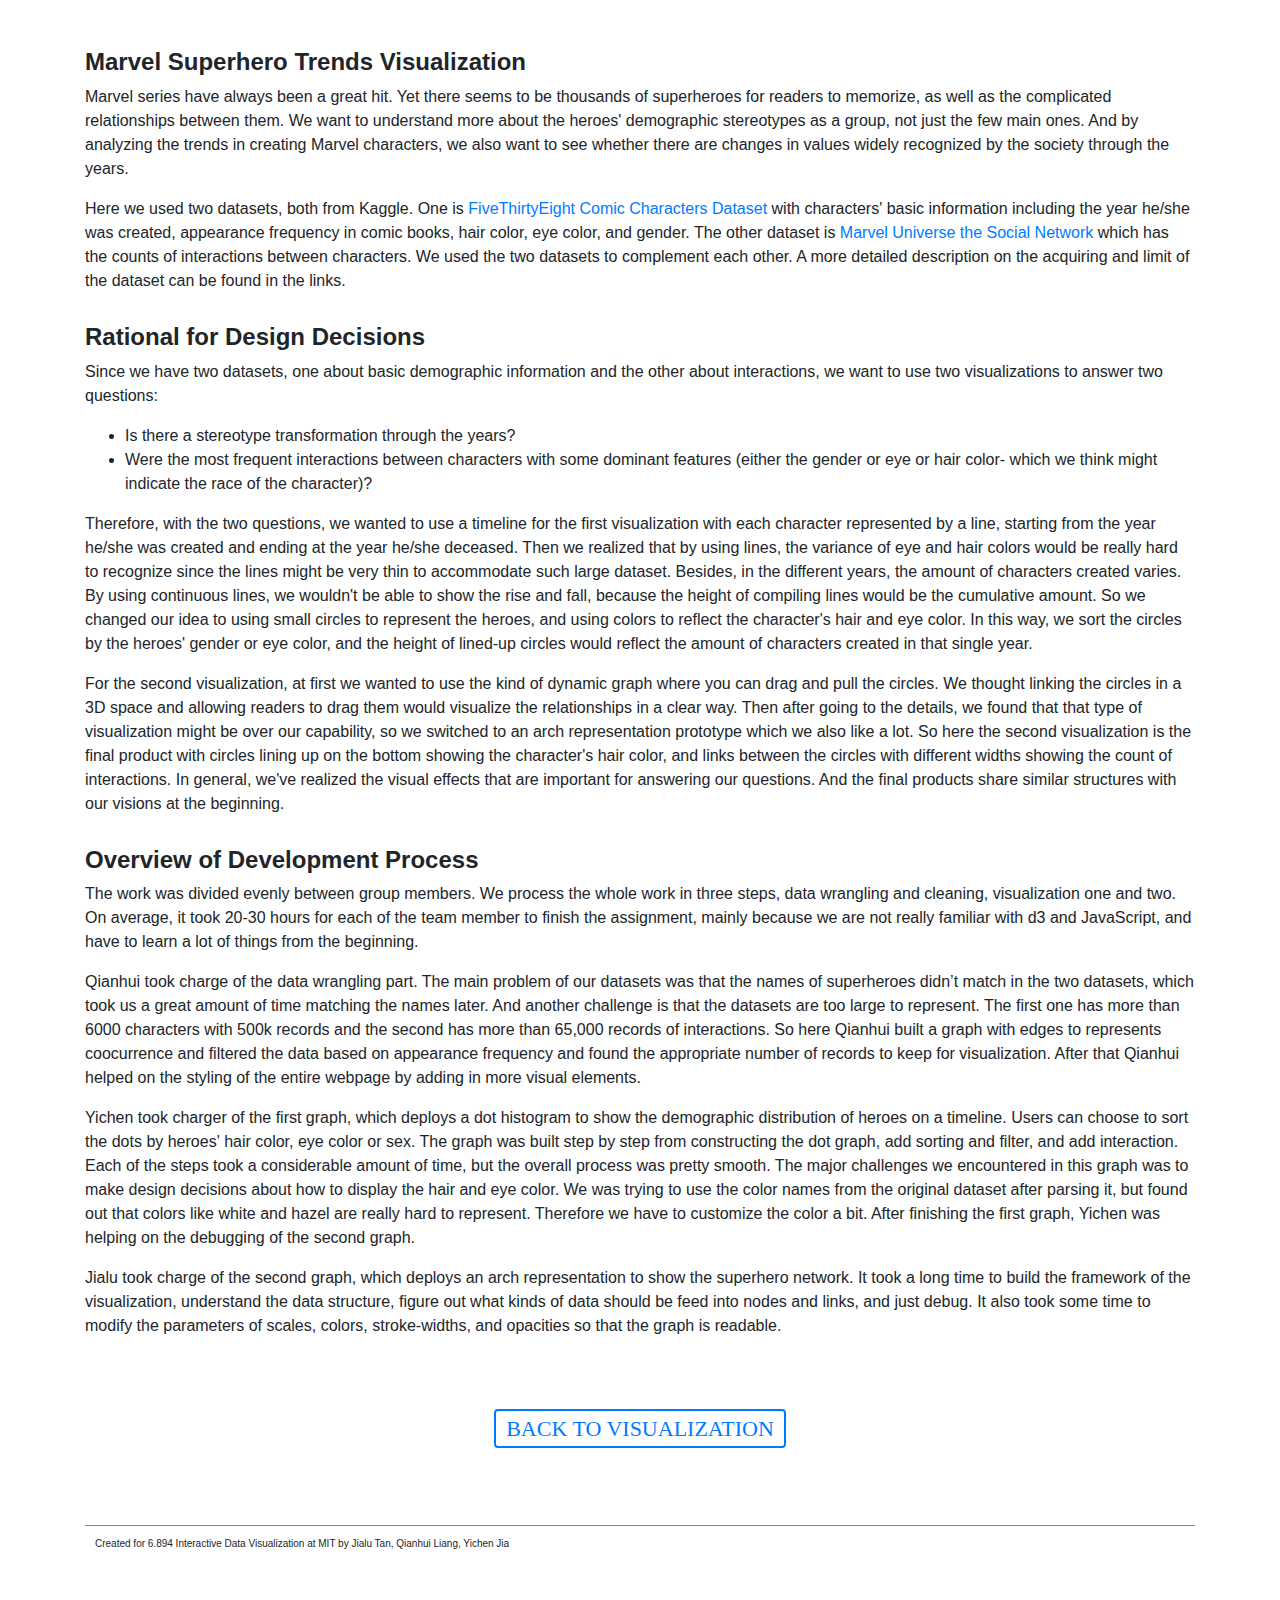
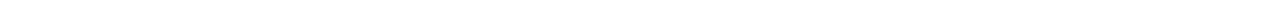
<file: writeup.html>
<!DOCTYPE html>
<html>
  <head>
    <title>Design Rationale</title>
    <!-- links to styling files -->
    <meta charset="UTF-8" />
    <meta name="viewport" content="width=device-width,initial-scale=1"/>
    <link
      rel="stylesheet"
      href="https://stackpath.bootstrapcdn.com/bootstrap/4.3.1/css/bootstrap.min.css"
      integrity="sha384-ggOyR0iXCbMQv3Xipma34MD+dH/1fQ784/j6cY/iJTQUOhcWr7x9JvoRxT2MZw1T"
      crossorigin="anonymous"
    />
    <!-- <link rel="stylesheet" type="text/css" href="index.css" /> -->
    <link rel="stylesheet" type="text/css" href="style/all.css" media="all" />
  </head>
  <body>
    <div class="container my-5">
      <h2>
        Marvel Superhero Trends Visualization
      </h2>
      <p>
        Marvel series have always been a great hit. Yet there seems to be thousands of superheroes for readers to memorize, as well as the complicated relationships between them. We want to understand more about the heroes' demographic stereotypes as a group, not just the few main ones. And by analyzing the trends in creating Marvel characters, we also want to see whether there are changes in values widely recognized by the society through the years.
      </p>
      <p>
        Here we used two datasets, both from Kaggle. One is<a href="https://www.kaggle.com/fivethirtyeight/fivethirtyeight-comic-characters-dataset"> FiveThirtyEight Comic Characters Dataset </a>with characters' basic information including the year he/she was created, appearance frequency in comic books, hair color, eye color,  and gender. The other dataset is <a href="https://www.kaggle.com/csanhueza/the-marvel-universe-social-network#hero-network.csv ">Marvel Universe the Social Network</a> which has the counts of interactions between characters. We used the two datasets to complement each other. A more detailed description on the acquiring and  limit of the dataset can be found in the links.
      </p>
      <h2>
        Rational for Design Decisions
      </h2>
      <p>
        Since we have two datasets, one about basic demographic information and the other about interactions, we want to use two visualizations to answer two questions:
      </p>

      <ul>
        <li>Is there a stereotype transformation through the years? </li>
        <li>Were the most frequent interactions between characters with some dominant features (either the gender or eye or hair color- which we think might indicate the race of the character)?</li>
      </ul>

      <p>
        Therefore, with the two questions, we wanted to use a timeline for the first visualization with each character represented by a line, starting from the year he/she was created and ending at the year he/she deceased. Then we realized that by using lines, the variance of eye and hair colors would be really hard to recognize since the lines might be very thin to accommodate such large dataset. Besides, in the different years, the amount of characters created varies. By using continuous lines, we wouldn't be able to show the rise and fall, because the height of compiling lines would be the cumulative amount. So we changed our idea to using small circles to represent the heroes, and using colors to reflect the character's hair and eye color. In this way, we sort the circles by the heroes' gender or eye color, and the height of lined-up circles would reflect the amount of characters created in that single year.
      </p>
      <p>
        For the second visualization, at first we wanted to use the kind of dynamic graph where you can drag and pull the circles. We thought linking the circles in a 3D space and allowing readers to drag them would visualize the relationships in a clear way. Then after going to the details, we found that that type of visualization might be over our capability, so we switched to an arch representation prototype which we also like a lot. So here the second visualization is the final product with circles lining up on the bottom showing the character's hair color, and links between the circles with different widths showing the count of interactions.
        In general, we've realized the visual effects that are important for answering our questions. And the final products share similar structures with our visions at the beginning.
      </p>
      <h2>Overview of Development Process</h2>
      <p>
        The work was divided evenly between group members. We process the whole work in three steps, data wrangling and cleaning, visualization one and two. On average, it took 20-30 hours for each of the team member to finish the assignment, mainly because we are not really familiar with d3 and JavaScript, and have to learn a lot of things from the beginning.
      </p>
      <p>
        Qianhui took charge of the data wrangling part. The main problem of our datasets was that the names of superheroes didn’t match in the two datasets, which took us a great amount of time matching the names later. And another challenge is that the datasets are too large to represent. The first one has more than 6000 characters with 500k records and the second has more than 65,000 records of interactions. So here Qianhui built a graph with edges to represents coocurrence and filtered the data based on appearance frequency and found the appropriate number of records to keep for visualization. After that Qianhui helped on the styling of the entire webpage by adding in more visual elements.
      </p>
      <p>
        Yichen took charger of the first graph, which deploys a dot histogram to show the demographic distribution of heroes on a timeline. Users can choose to sort the dots by heroes' hair color, eye color or sex. The graph was built step by step from constructing the dot graph, add sorting and filter, and add interaction. Each of the steps took a considerable amount of time, but the overall process was pretty smooth. The major challenges we encountered in this graph was to make design decisions about how to display the hair and eye color. We was trying to use the color names from the original dataset after parsing it, but found out that colors like white and hazel are really hard to represent. Therefore we have to customize the color a bit. After finishing the first graph, Yichen was helping on the debugging of the second graph.
      </p>
      <p>
      </p>
        Jialu took charge of the second graph, which deploys an arch representation to show the superhero network. It took a long time to build the framework of the visualization, understand the data structure, figure out what kinds of data should be feed into nodes and links, and just debug. It also took some time to modify the parameters of scales, colors, stroke-widths, and opacities so that the graph is readable.
      <!-- <ol>
        <li>Finding a dataset:</li>
        <a href="https://www.kaggle.com/fivethirtyeight/fivethirtyeight-comic-characters-dataset">Kaggle: FiveThirtyEight Comic Characters Dataset</a>
        <br/><a href="https://www.kaggle.com/csanhueza/the-marvel-universe-social-network#hero-network.csv Todo:">Kaggle: The Marvel Universe Social Network</a>
        <li>Sanitizing data</li>
        <li>Exploring data and D3</li>
        <li>Creating initial framework</li>
        <li>Ideating and implementing prototype design</li>
        <li>Getting user feedback</li>
        <li>Adding features and fleshing out project</li>
      </ol> -->


      </br>
      </br>
      <div class="description">
        <a href="index.html" class="write-up-link">BACK TO VISUALIZATION</a>
      </div>

      <div id="footer">
        <p>Created for 6.894 Interactive Data Visualization at MIT by Jialu Tan, Qianhui Liang, Yichen Jia</p>
      </div>

    </div>

  </body>
</file>
<file: style/all.css>
div.tooltip {
    position: absolute;
    text-align: center;
    width: 150px;
    padding: 5px;
    font: 14px sans-serif;
    background: black;
    border: 0px;
    border-radius: 5px;
    color:white;
    font-family: 'Rajdhani', sans-serif;
}

div.tooltip-2 {
    position: absolute;
    text-align: center;
    width: 120px;
    padding: 5px;
    font: 14px sans-serif;
    background: black;
    border: 0px;
    border-radius: 5px;
    color:white;
    font-family: 'Rajdhani', sans-serif;
}

.heroDots {
    /* stroke-width:3px;
    r:3px; */
}

.button{
  background-color: #ffffff;
  border: 2px solid #e7e7e7;
  color: black;
  width: 130px;
  height: 40px;
  padding: 5px 10px;
  text-align: center;
  font-size: 12px;
  cursor: pointer;
}
.button:hover {
    text-decoration: none;
}
.button:active {
    position: relative;
    top: 1px;
}
.image-container {
    width: 50%;
    /*height: 500px;*/
    position: center;
}
.image-container-button img {
    /*position: relative;*/
    padding-left: 50px;
}
/*.div1{ width:500px; margin:20px auto}
.div1 a:hover img{filter:alpha(Opacity=50);-moz-opacity:0.5;opacity: 0.5} */

.description {
  padding:50px;
  width:80%;
  margin:0 auto;
  font-family: 'Markazi Text', serif;
  text-align: center;
  font-size: 22px;
}

.description#inner {
  padding-top: 0px;
}

#footer {
  padding:10px;
  font-size: 10px;
  border-top: 1px solid grey;
  margin-top: 30px;
}

a.write-up-link {
  border: #007bff 2px solid;
  padding:5px 10px;
  border-radius: 4px;
}

a.write-up-link:hover {
  background-color: #007bff;
  color: white;
  text-decoration: none;
}

h2 {
  font-size: 24px;
  font-weight: bold;
  margin-top: 30px;
}

h4.graphTitle {
  text-align: center;
  margin: 30px;
  font-weight: bold;
}

#controllers{
  position: relative;
  top: 100px;
}
</file>
